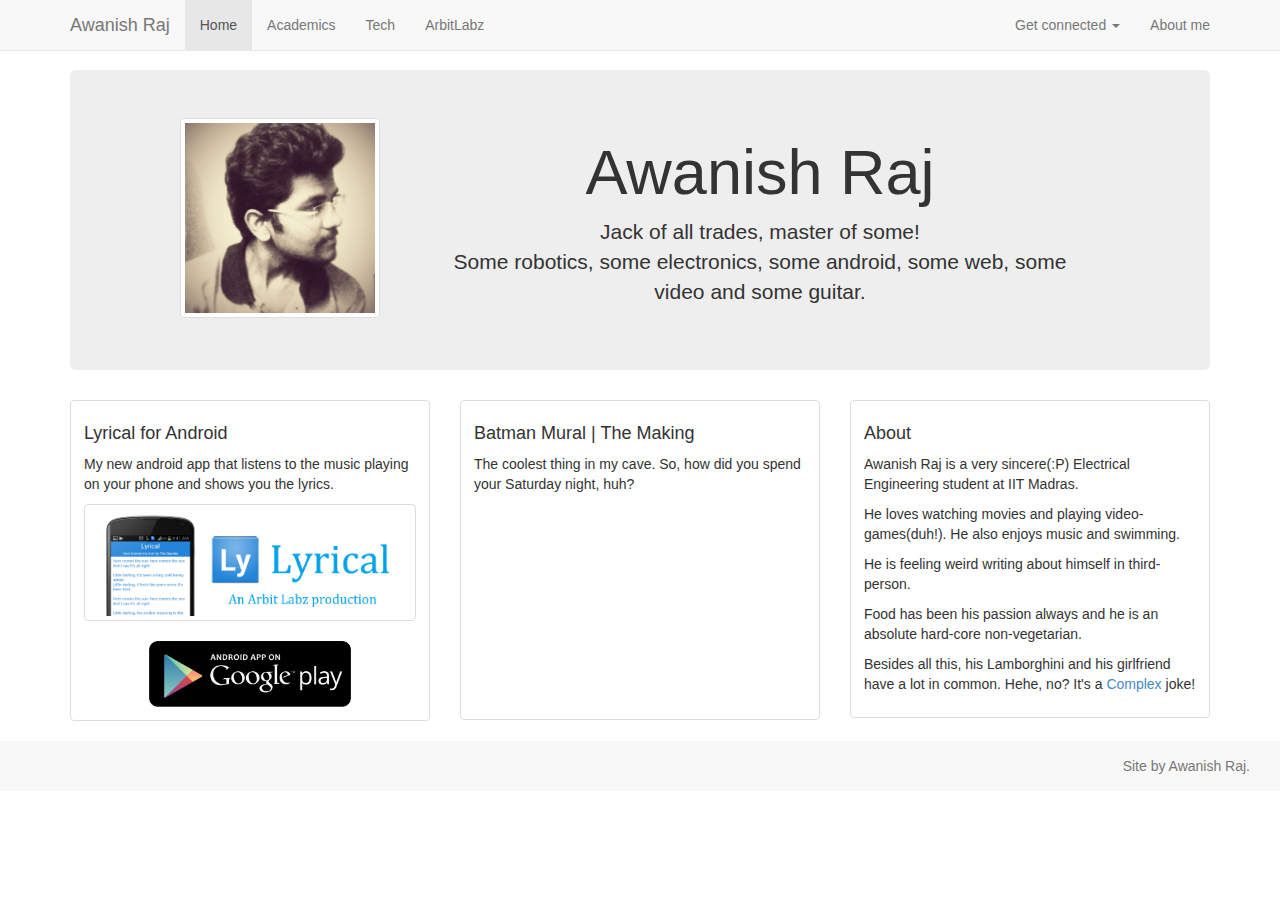
<file: index.html>
<!DOCTYPE html>
<html>
	<head>
		<title>Awanish Raj</title>
		<meta name="viewport" content="width=device-width, initial-scale=1">
		<link href = "css/bootstrap.min.css" rel = "stylesheet">
		<link href = "css/styles.css" rel = "stylesheet">
		<link href="//maxcdn.bootstrapcdn.com/font-awesome/4.2.0/css/font-awesome.min.css" rel="stylesheet">
		<link rel="icon" href="/gpdp.ico" type="image/x-icon">
	</head>
	
	<body>
	  
	<nav class="navbar navbar-default navbar-fixed-top" role="navigation">
	  <div class="container">
		<!-- Brand and toggle get grouped for better mobile display -->
		<div class="navbar-header">
		  <button type="button" class="navbar-toggle collapsed" data-toggle="collapse" data-target="#bs-example-navbar-collapse-1">
			<span class="sr-only">Toggle navigation</span>
			<span class="icon-bar"></span>
			<span class="icon-bar"></span>
			<span class="icon-bar"></span>
		  </button>
		  <a class="navbar-brand" href="/index.html">Awanish Raj</a>
		</div>

		<!-- Collect the nav links, forms, and other content for toggling -->
		<div class="collapse navbar-collapse" id="bs-example-navbar-collapse-1">
		  <ul class="nav navbar-nav">
			<li class="active"><a href="/index.html">Home</a></li>
			<li><a href="/acads.html">Academics</a></li>
			<li><a href="/tech.html">Tech</a></li>
			<li><a href="https://play.google.com/store/apps/developer?id=Arbit%20Labz&hl=en" target="_blank">ArbitLabz</a></li>
			
		  </ul>
		  
		  <ul class="nav navbar-nav navbar-right">
			
			<li class="dropdown">
			
			  <a href="#" class="dropdown-toggle" data-toggle="dropdown">Get connected <span class="caret"></span></a>
			  <ul class="dropdown-menu" role="menu">
				<li><a href="http://www.facebook.com/awanishiitm" target="_blank"><i class="fa fa-facebook-square"></i> Facebook</a></li>
				<li><a href="https://plus.google.com/+AwanishRaj" target="_blank"><i class="fa fa-google-plus-square"></i> Google+</a></li>
				<li><a href="http://www.youtube.com/user/RajAwanish" target="_blank"><i class="fa fa-youtube-square"></i> Youtube</a></li>
				<li><a href="https://in.linkedin.com/in/awanishraj" target="_blank"><i class="fa fa-linkedin-square"></i> Linkedin</a></li>
			  </ul>
			</li>
			<li><a href="/aboutme.html" >About me</a></li>
		  </ul>
		</div><!-- /.navbar-collapse -->
	  </div><!-- /.container-fluid -->
	</nav>
		
		<div class="container">
			<div class="jumbotron text-center" >
			<div class="container" >
			<div class="row-fluid" >
			<div class="container" >
			<div class="col-lg-3 col-md-3 hidden-xs">
					<img width="200px" src="/img/ppic3.jpg" class="img-thumbnail" alt="Responsive image">
			</div>
			<div class="col-lg-9 col-md-9 col-xs-12">
				<div class="container">
					<h1>Awanish Raj</h1>
					<p>Jack of all trades, master of some! <br>Some robotics, some electronics, some android, some web, some video and some guitar.</p>
				</div>
			</div>
			
			</div>
			</div>
			</div>
			</div>
		</div>
		
		<!---
		<div class="container">
			<div class="jumbotron text-center" >
			<div class="container" >
			
					<img width="200px" src="/img/ppic3.jpg" class="img-thumbnail" alt="Responsive image">
					<p><br/>Jack of all trades, master of some! <br>Some robotics, some electronics, some android, some web, some video and some guitar.</p>
			</div>
			</div>
		</div>--->
		
		<div class="container">
			<div class="row">
				<div class="col-md-4">
				<div class="thumbnail">
					<div class="caption">
					<h4>Lyrical for Android</h4>
					<p>My new android app that listens to the music playing on your phone and shows you the lyrics.<br/></p>
					<a href="https://play.google.com/store/apps/details?id=com.arbitlabz.lyrical">
					<img width="100%" src="/img/dev_lyri.png" class="img-thumbnail" alt="Responsive image">
					</a>
					<br/>
					
					<div class="text-center">
					
					<a href="https://play.google.com/store/apps/details?id=com.arbitlabz.lyrical">
						<img  width="61%" alt="Android app on Google Play" src="/img/lyrical_banner.png"/>
					</a>	
					</div>
					</div>
					
				</div>
				</div>
				
				
				<div class="col-md-4">
				<div class="thumbnail">
					<div class="caption">
					<h4>Batman Mural | The Making</h4>
				
					<p>The coolest thing in my cave. So, how did you spend your Saturday night, huh?</p>	
					
					
				<div class="video-container">
				<iframe src="http://www.youtube.com/embed/ieNxxMR93XU?autoplay=0&origin=http://awanishraj.github.io" frameborder="0" width="560" height="315"></iframe>
				</div>
				</div>
				<!---<div padding-top="10dp" class="embed-responsive embed-responsive-16by9">
  <iframe class="embed-responsive-item" src="http://www.youtube.com/embed/ieNxxMR93XU?autoplay=0"></iframe>
</div>--->
				</div>
				</div>
				
	
				<div class="col-md-4">
				<div class="thumbnail">
					<div class="caption">
					<h4>About</h4>
					<p>Awanish Raj is a very sincere(:P) Electrical Engineering student at IIT Madras.
					</p>
					<p>He loves watching movies and playing video-games(duh!). 
	He also enjoys music and swimming.</p>
	<p>He is feeling weird writing about himself in third-person.</p><p> Food has been his passion always and he
	is an absolute hard-core non-vegetarian. </p><p>Besides all this,
 his Lamborghini and his girlfriend have a lot in common. Hehe, no? 
	It's a <a href="http://en.wikipedia.org/wiki/Imaginary_number" target="_blank">Complex</a> joke!</p>
	
				
					</div>
				</div>
				</div>
				
			</div>
			
		</div>
		
		<div class="navbar-default">
			<div class="container-fluid">
				<p class="navbar-text pull-right">Site by Awanish Raj.</p>
			</div>
		</div>
		
		<div class ="modal fade" id="contact" role="dialog">
			<div class="modal-dialog">
				<div class="modal-content">
					<div class="form-horizontal">
						<div class="modal-header">
							<p>Contact Awanish Raj</p>
						</div>
						<div class="modal-body">
							<div class="form-group">
								<label for = "contact-name" class="col-lg-2 control-label">Name</label>
								<div class="col-lg-10">
									<input type="text" class="form-control" id="contact-name" placeholder="Full name">
									
								</div>
							</div>
							<div class="form-group">
								<label for = "contact-email" class="col-lg-2 control-label">E-mail</label>
								<div class="col-lg-10">
									<input type="email" class="form-control" id="contact-email" placeholder="you@example.com">
									
								</div>
							</div>
							<div class="form-group">
								<label for = "contact-msg" class="col-lg-2 control-label">Message</label>
								<div class="col-lg-10">
									<textarea class="form-control" rows="8"></textarea>
									
								</div>
							</div>
						</div>
					</div>
					<div class="modal-footer">
						<a class="btn btn-default" data-dismiss="modal">Close</a>
						<button class="btn btn-primary" type="Submit">Submit</button>
					</div>
				</div>
			</div>
		</div>
		
		<script src="http://ajax.googleapis.com/ajax/libs/jquery/1.11.1/jquery.min.js"></script>
		<script src="js/bootstrap.js"></script>
		<script>
  (function(i,s,o,g,r,a,m){i['GoogleAnalyticsObject']=r;i[r]=i[r]||function(){
  (i[r].q=i[r].q||[]).push(arguments)},i[r].l=1*new Date();a=s.createElement(o),
  m=s.getElementsByTagName(o)[0];a.async=1;a.src=g;m.parentNode.insertBefore(a,m)
  })(window,document,'script','//www.google-analytics.com/analytics.js','ga');

  ga('create', 'UA-55800804-1', 'auto');
  ga('send', 'pageview');

</script>
	</body>



</html>
</file>
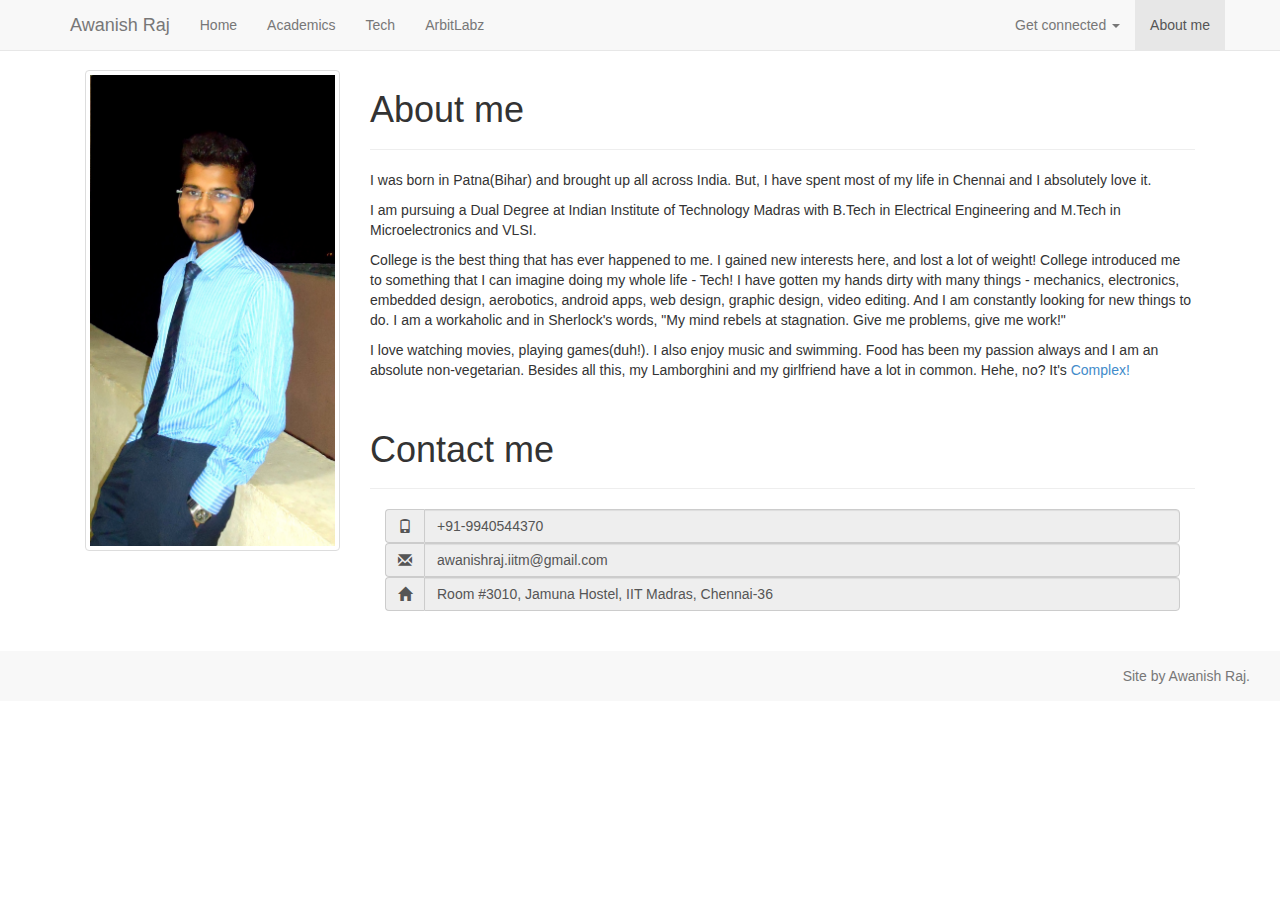
<file: aboutme.html>
<!DOCTYPE html>
<html>
	<head>
		<title>About me | Awanish Raj</title>
		
		<link rel="icon" href="/gpdp.ico" type="image/x-icon">
		<meta name="viewport" content="width=device-width, initial-scale=1">
		
		
		<link href = "css/bootstrap.min.css" rel = "stylesheet">
		<link href = "css/styles.css" rel = "stylesheet">
		<link href="//maxcdn.bootstrapcdn.com/font-awesome/4.2.0/css/font-awesome.min.css" rel="stylesheet">
		
	</head>
	<body>
	  
	<nav class="navbar navbar-default navbar-fixed-top" role="navigation">
	  <div class="container">
		<!-- Brand and toggle get grouped for better mobile display -->
		<div class="navbar-header">
		  <button type="button" class="navbar-toggle collapsed" data-toggle="collapse" data-target="#bs-example-navbar-collapse-1">
			<span class="sr-only">Toggle navigation</span>
			<span class="icon-bar"></span>
			<span class="icon-bar"></span>
			<span class="icon-bar"></span>
		  </button>
		  <a class="navbar-brand" href="/index.html">Awanish Raj</a>
		</div>

		<!-- Collect the nav links, forms, and other content for toggling -->
		<div class="collapse navbar-collapse" id="bs-example-navbar-collapse-1">
		  <ul class="nav navbar-nav">
			<li><a href="/index.html">Home</a></li>
			<li><a href="/acads.html">Academics</a></li>
			<li><a href="/tech.html">Tech</a></li>
			<li><a href="https://play.google.com/store/apps/developer?id=Arbit%20Labz&hl=en" target="_blank">ArbitLabz</a></li>
			
		  </ul>
		  
		  <ul class="nav navbar-nav navbar-right">
			
			<li class="dropdown">
			
			  <a href="#" class="dropdown-toggle" data-toggle="dropdown">Get connected <span class="caret"></span></a>
			  <ul class="dropdown-menu" role="menu">
				<li><a href="http://www.facebook.com/awanishiitm" target="_blank"><i class="fa fa-facebook-square"></i> Facebook</a></li>
				<li><a href="https://plus.google.com/+AwanishRaj" target="_blank"><i class="fa fa-google-plus-square"></i> Google+</a></li>
				<li><a href="http://www.youtube.com/user/RajAwanish" target="_blank"><i class="fa fa-youtube-square"></i> Youtube</a></li>
				<li><a href="https://in.linkedin.com/in/awanishraj" target="_blank"><i class="fa fa-linkedin-square"></i> Linkedin</a></li>
			  </ul>
			</li>
			<li class="active"><a href="/aboutme.html" >About me</a></li>
		  </ul>
		</div><!-- /.navbar-collapse -->
	  </div><!-- /.container-fluid -->
	</nav>
		
	<div class="container">
	
	<div class="row-fluid">
	<div class="col-lg-3 col-md-4 col-xs-4">
	
		<a href="#" class="thumbnail">
		<img width="100%" src="/img/ppic.jpg"></img>
		</a>
	</div>
	
	<div class="col-lg-9 col-md-8 col-xs-8">
	<div class="page-header">
		<h1>About me</h1>
	</div>
	<p>I was born in Patna(Bihar) and brought up all across India. But, I have spent most of my 
	life in Chennai and I absolutely love it.
	</p>
	<p>I am pursuing a Dual Degree at Indian Institute of Technology 
	Madras with B.Tech in Electrical Engineering and M.Tech in 
	Microelectronics and VLSI.</p>
	<p>College is the best thing that has ever happened to me. I 
	gained new interests here, and lost a lot of weight! College 
	introduced me to something that I can imagine doing my 
	whole life - Tech! I have gotten my hands dirty 
	with many things - mechanics, electronics, embedded design, 
	aerobotics, android apps, web design, graphic design, video 
	editing. And I am constantly 
	looking for new things to do. I am a workaholic and in Sherlock's
	words, "My mind rebels at stagnation. Give me 
	problems, give me work!"</p>
	
	<p>I love watching movies, playing games(duh!). 
	I also enjoy music and swimming. Food has been my passion always and I
	am an absolute non-vegetarian. Besides all this, my Lamborghini and my girlfriend have a lot in common. Hehe, no? 
	It's <a href="http://en.wikipedia.org/wiki/Imaginary_number" target="_blank">Complex!</a></p>
	
	<br/>
	<div class="page-header">
		<h1>Contact me</h1>
	</div>
	<div class="container-fluid">
		<div class="input-group">
                  <span class="input-group-addon"><span class="glyphicon glyphicon-phone"></span></span>
                  <input class="form-control" type="text" value="+91-9940544370" readonly="disabled">
                </div>
		<div class="input-group">
                  <span class="input-group-addon"><span class="glyphicon glyphicon-envelope"></span></span>
                  <input class="form-control" type="text" value="awanishraj.iitm@gmail.com" readonly="disabled">
        </div>
		<div class="input-group">
                  <span class="input-group-addon"><span class="glyphicon glyphicon-home"></span></span>
                  <input class="form-control" type="text" value="Room #3010, Jamuna Hostel, IIT Madras, Chennai-36" readonly="disabled">
        </div>
	</div>

	</div>
	</div>
	</div>

	<br/><br/>
	<div class="navbar-default">
		<div class="container-fluid">
			<p class="navbar-text pull-right">Site by Awanish Raj.</p>
		</div>
	</div>
		
	<script src="http://ajax.googleapis.com/ajax/libs/jquery/1.11.1/jquery.min.js"></script>
	<script src="js/bootstrap.js"></script>
	</body>



</html>
</file>
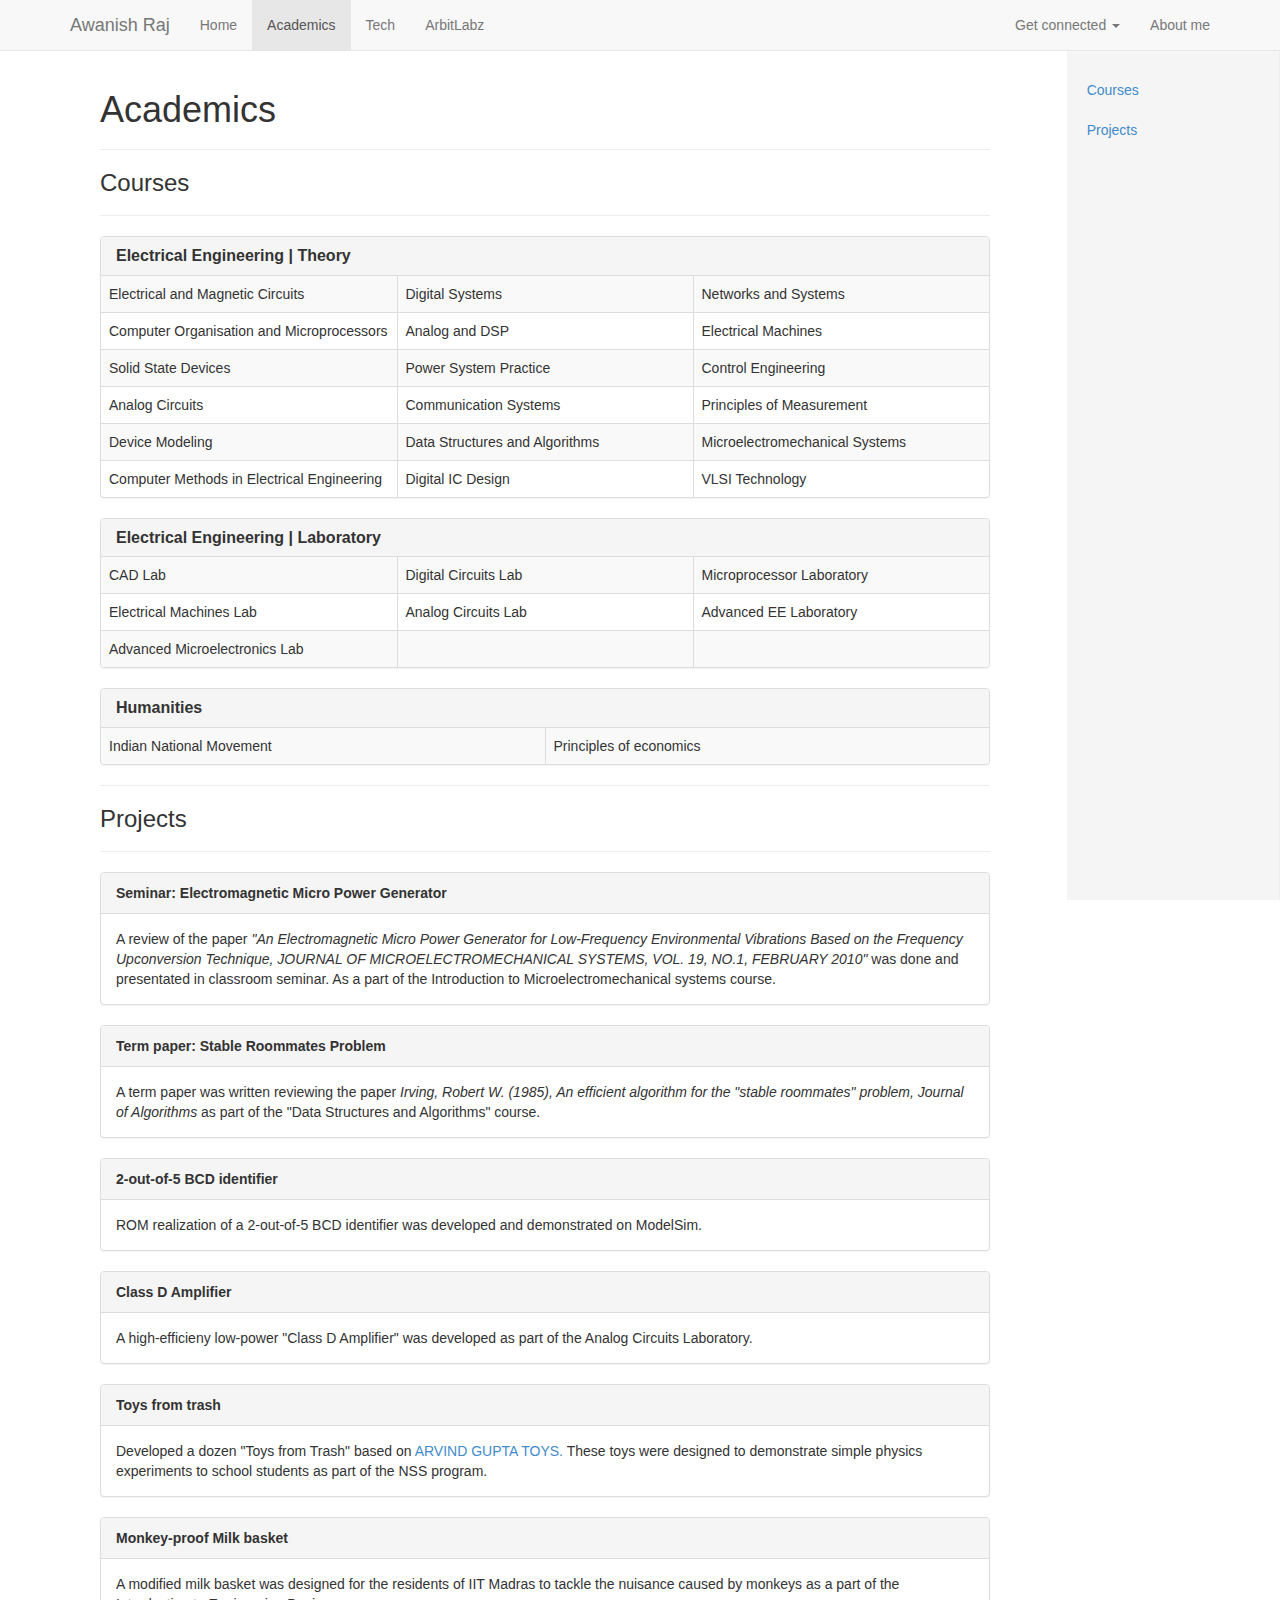
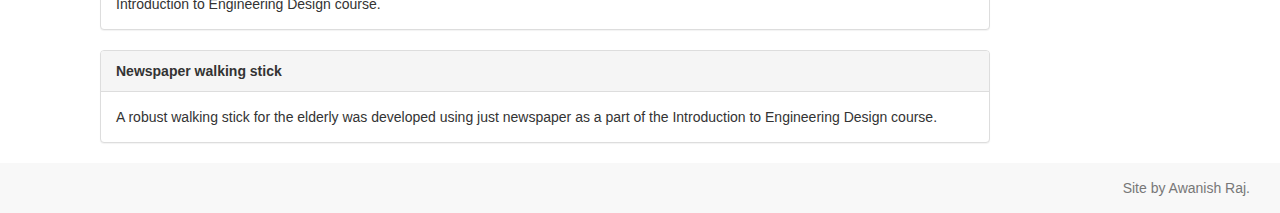
<file: acads.html>
<!DOCTYPE html>
<html>
	<head>
		<title>Academics | Awanish Raj</title>
		
		<link rel="icon" href="/gpdp.ico" type="image/x-icon">
		<meta name="viewport" content="width=device-width, initial-scale=1">
		<link href = "css/bootstrap.min.css" rel = "stylesheet">
		<link href = "css/styles.css" rel = "stylesheet">
		<link href="//maxcdn.bootstrapcdn.com/font-awesome/4.2.0/css/font-awesome.min.css" rel="stylesheet">
		
	</head>
	<body data-spy="scroll" data-target="#nav-exam">
	  
	<nav class="navbar navbar-default navbar-fixed-top" role="navigation">
	  <div class="container">
		<!-- Brand and toggle get grouped for better mobile display -->
		<div class="navbar-header">
		  <button type="button" class="navbar-toggle collapsed" data-toggle="collapse" data-target="#bs-example-navbar-collapse-1">
			<span class="sr-only">Toggle navigation</span>
			<span class="icon-bar"></span>
			<span class="icon-bar"></span>
			<span class="icon-bar"></span>
		  </button>
		  <a class="navbar-brand" href="/index.html">Awanish Raj</a>
		</div>

		<!-- Collect the nav links, forms, and other content for toggling -->
		<div class="collapse navbar-collapse" id="bs-example-navbar-collapse-1">
		  <ul class="nav navbar-nav">
			<li><a href="/index.html">Home</a></li>
			<li class="active"><a href="/acads.html">Academics</a></li>
			<li><a href="/tech.html">Tech</a></li>
			<li><a href="https://play.google.com/store/apps/developer?id=Arbit%20Labz&hl=en" target="_blank">ArbitLabz</a></li>
			
		  </ul>
		  
		  <ul class="nav navbar-nav navbar-right">
			
			<li class="dropdown">
			
			  <a href="#" class="dropdown-toggle" data-toggle="dropdown">Get connected <span class="caret"></span></a>
			  <ul class="dropdown-menu" role="menu">
				<li><a href="http://www.facebook.com/awanishiitm" target="_blank"><i class="fa fa-facebook-square"></i> Facebook</a></li>
				<li><a href="https://plus.google.com/+AwanishRaj" target="_blank"><i class="fa fa-google-plus-square"></i> Google+</a></li>
				<li><a href="http://www.youtube.com/user/RajAwanish" target="_blank"><i class="fa fa-youtube-square"></i> Youtube</a></li>
				<li><a href="https://in.linkedin.com/in/awanishraj" target="_blank"><i class="fa fa-linkedin-square"></i> Linkedin</a></li>
			  </ul>
			</li>
			<li><a href="/aboutme.html" >About me</a></li>
		  </ul>
		</div><!-- /.navbar-collapse -->
	  </div><!-- /.container-fluid -->
	</nav>
		

    
	
	<div class="container">
	<div class="row-fluid">
	<div class="col-lg-10 col-md-10">
	
	<div class="container-fluid">
	
		<div class="page-header">
			<h1 id="courses" >Academics</h1>
		</div>
		
		<div class="page-header">
			<h3 >Courses</h3>
		</div>
		<div class="panel panel-default">
			<div class="panel-heading">
				<h5 class="panel-title"><b>Electrical Engineering | Theory</b></h5>
			</div>
			<table class="table table-striped table-bordered" style="width:100%">
			  
			  <tbody>
			  <tr>
				<td>Electrical and Magnetic Circuits</td>
				<td>Digital Systems</td> 
				<td>Networks and Systems</td>
			  </tr>
			  <tr>
				<td>Computer Organisation and Microprocessors</td>
				<td>Analog and DSP</td> 
				<td>Electrical Machines</td>
			  </tr>
			  <tr>
				<td>Solid State Devices</td>
				<td>Power System Practice</td> 
				<td>Control Engineering</td>
			  </tr>
			  <tr>
				<td>Analog Circuits</td>
				<td>Communication Systems</td> 
				<td>Principles of Measurement</td>
			  </tr>
			  <tr>
				<td>Device Modeling</td>
				<td>Data Structures and Algorithms</td> 
				<td>Microelectromechanical Systems</td>
			  </tr>
			  <tr>
				<td>Computer Methods in Electrical Engineering</td>
				<td>Digital IC Design</td> 
				<td>VLSI Technology</td>
			  </tr>
			  </tbody>
			</table>
		</div>
		
		<div class="panel panel-default">
			<div class="panel-heading">
				<h5 class="panel-title"><b>Electrical Engineering | Laboratory</b></h5>
			</div>
			<table class="table table-striped table-bordered">

			  <tbody>
			  <tr>
				<td>CAD Lab</td>
				<td>Digital Circuits Lab</td> 
				<td>Microprocessor Laboratory</td>
			  </tr>
			  <tr>
				<td>Electrical Machines Lab</td>
				<td>Analog Circuits Lab</td> 
				<td>Advanced EE Laboratory</td>
			  </tr>
			  <tr>
				<td>Advanced Microelectronics Lab</td>
				<td></td>
				<td></td>
			  </tr>
			  
			  </tbody>
			</table>
		
	
	
	</div>

		<div class="panel panel-default">
			<div class="panel-heading">
				<h5  id="eehums" class="panel-title"><b>Humanities</b></h5>
			</div>
			<table  id="projects" class="table table-striped table-bordered">			  <tbody>
			  <tr>
				<td>Indian National Movement</td>
				<td>Principles of economics</td>
			  </tr>
			  </tbody>
			</table>
		</div>
		
		<div  class="page-header">
			<hr></hr>
			<h3 >Projects</h3>
		</div>
		
		<div class="panel panel-default">
			<div class="panel-heading"><b>Seminar: Electromagnetic Micro Power Generator</b></div>
			<div class="panel-body">
			A review of the paper <i>"An Electromagnetic Micro Power Generator for Low-Frequency 
			Environmental Vibrations Based on the Frequency Upconversion 
			Technique, JOURNAL OF MICROELECTROMECHANICAL SYSTEMS, VOL. 19, NO.1, FEBRUARY 2010"</i>
			was done and presentated in classroom seminar. As a part of the 
			Introduction to Microelectromechanical systems course.

			</div>
		</div>
		
		<div class="panel panel-default">
			<div class="panel-heading"><b>Term paper: Stable Roommates Problem</b></div>
			<div class="panel-body">
			A term paper was written reviewing the paper
			<i>Irving, Robert W. (1985), An efficient algorithm for 
			the "stable roommates" problem, Journal of Algorithms</i>
			as part of the "Data Structures and Algorithms" course.
			</div>
		</div>
		
		<div class="panel panel-default">
			<div class="panel-heading"><b>2-out-of-5 BCD identifier</b></div>
			<div class="panel-body">
			ROM realization of a 2-out-of-5 BCD identifier was developed 
			and demonstrated on ModelSim.
			</div>
		</div>
		
		<div class="panel panel-default">
			<div class="panel-heading"><b>Class D Amplifier</b></div>
			<div class="panel-body">
			A high-efficieny low-power "Class D Amplifier" was developed as part 
			of the Analog Circuits Laboratory.
			</div>
		</div>
		<div class="panel panel-default">
			<div class="panel-heading"><b>Toys from trash</b></div>
			<div class="panel-body">
			Developed a dozen "Toys from Trash" based on <a href="http://www.arvindguptatoys.com/toys.html" target="_blank">
			ARVIND GUPTA TOYS.</a>
			These toys were designed to demonstrate simple physics experiments 
			to school students as part of the NSS program.
			</div>
		</div>
		<div class="panel panel-default">
			<div class="panel-heading"><b>Monkey-proof Milk basket</b></div>
			<div class="panel-body">
			A modified milk basket was designed for the residents of IIT Madras
			 to tackle the nuisance caused by monkeys as a part of the
			 Introduction to Engineering Design course.
			</div>
		</div>
		<div class="panel panel-default">
			<div class="panel-heading"><b>Newspaper walking stick</b></div>
			<div class="panel-body">
			A robust walking stick for the elderly was developed using just newspaper
			as a part of the
			 Introduction to Engineering Design course.
			</div>
		</div>
		
		
		

		
		</div>
	</div>
	<nav class="col-lg-2 col-md-2 sidebar" id="nav-exam" class="visible-desktop">
	
	<!--<div class="well bs-sidebar affix" id="sidebar">-->
		<ul class="nav nav-sidebar" id="sidebar2" >
					<li><a href="#courses">Courses</a>
					</li>
					<li><a href="#projects">Projects</a></li>
              	</ul>

	<!--</div>-->
	

	</nav>
	</div>
	</div>
	<div class="navbar-default">
		<div class="container-fluid">
			<p class="navbar-text pull-right">Site by Awanish Raj.</p>
		</div>
	</div>
		
	<script src="http://ajax.googleapis.com/ajax/libs/jquery/1.11.1/jquery.min.js"></script>
	<script src="js/bootstrap.js"></script>
	
	</body>



</html>
</file>
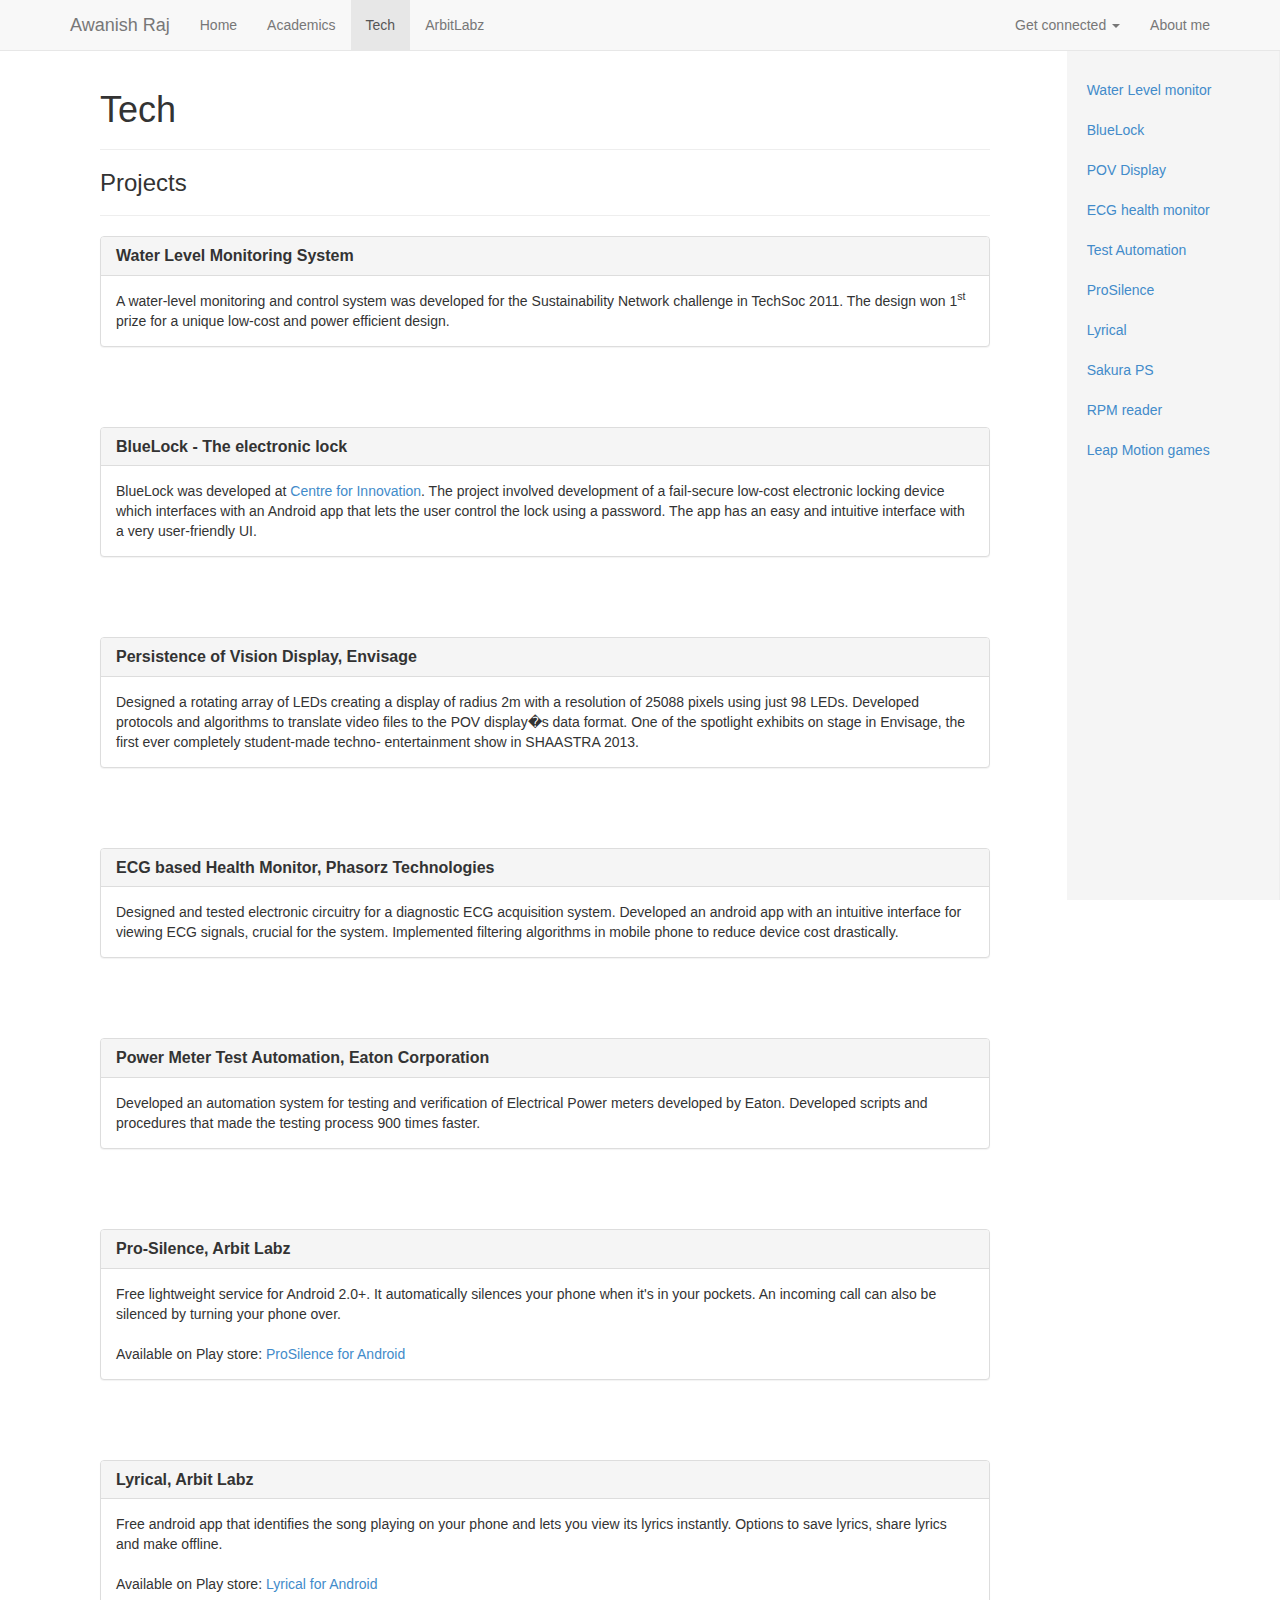
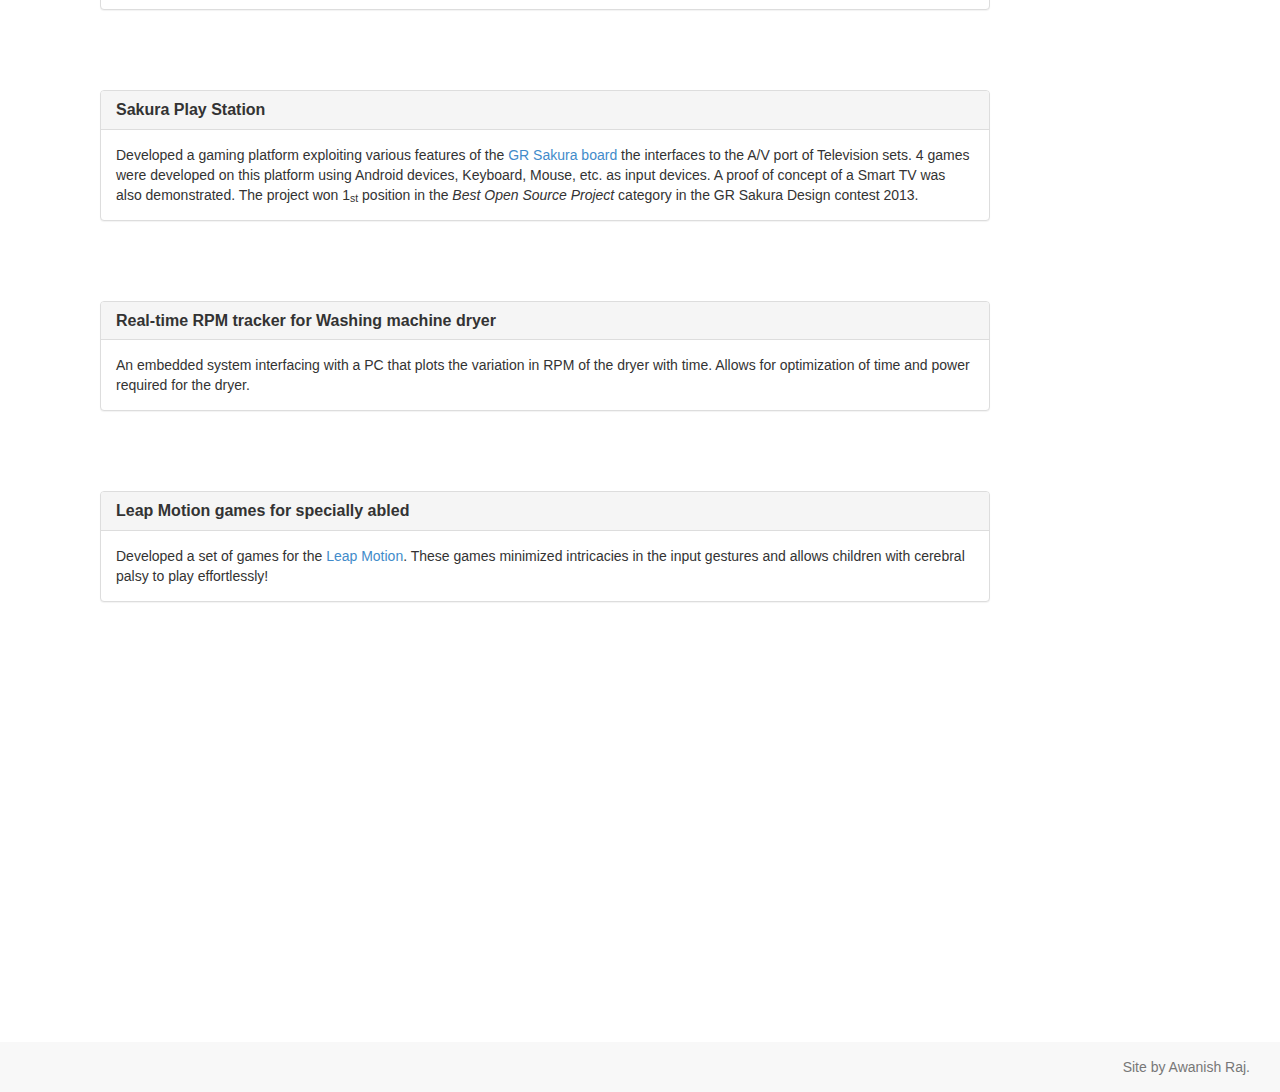
<file: tech.html>
<!DOCTYPE html>
<html>
	<head>
		<title>Tech | Awanish Raj</title>
		
		<link rel="icon" href="/gpdp.ico" type="image/x-icon">
		<meta name="viewport" content="width=device-width, initial-scale=1">
		<link href = "css/bootstrap.min.css" rel = "stylesheet">
		<link href = "css/styles.css" rel = "stylesheet">
		<link href="//maxcdn.bootstrapcdn.com/font-awesome/4.2.0/css/font-awesome.min.css" rel="stylesheet">
		
	</head>
	<body data-spy="scroll" data-target="#nav-exam">
	  
	<nav class="navbar navbar-default navbar-fixed-top" role="navigation">
	  <div class="container">
		<!-- Brand and toggle get grouped for better mobile display -->
		<div class="navbar-header">
		  <button type="button" class="navbar-toggle collapsed" data-toggle="collapse" data-target="#bs-example-navbar-collapse-1">
			<span class="sr-only">Toggle navigation</span>
			<span class="icon-bar"></span>
			<span class="icon-bar"></span>
			<span class="icon-bar"></span>
		  </button>
		  <a class="navbar-brand" href="/index.html">Awanish Raj</a>
		</div>

		<!-- Collect the nav links, forms, and other content for toggling -->
		<div class="collapse navbar-collapse" id="bs-example-navbar-collapse-1">
		  <ul class="nav navbar-nav">
			<li><a href="/index.html">Home</a></li>
			<li ><a href="/acads.html">Academics</a></li>
			<li class="active"><a href="/tech.html">Tech</a></li>
			<li><a href="https://play.google.com/store/apps/developer?id=Arbit%20Labz&hl=en" target="_blank">ArbitLabz</a></li>
			
		  </ul>
		  
		  <ul class="nav navbar-nav navbar-right">
			
			<li class="dropdown">
			
			  <a href="#" class="dropdown-toggle" data-toggle="dropdown">Get connected <span class="caret"></span></a>
			  <ul class="dropdown-menu" role="menu">
				<li><a href="http://www.facebook.com/awanishiitm" target="_blank"><i class="fa fa-facebook-square"></i> Facebook</a></li>
				<li><a href="https://plus.google.com/+AwanishRaj" target="_blank"><i class="fa fa-google-plus-square"></i> Google+</a></li>
				<li><a href="http://www.youtube.com/user/RajAwanish" target="_blank"><i class="fa fa-youtube-square"></i> Youtube</a></li>
				<li><a href="https://in.linkedin.com/in/awanishraj" target="_blank"><i class="fa fa-linkedin-square"></i> Linkedin</a></li>
			  </ul>
			</li>
			<li><a href="/aboutme.html" >About me</a></li>
		  </ul>
		</div><!-- /.navbar-collapse -->
	  </div><!-- /.container-fluid -->
	</nav>
		

    
	
	<div class="container">
	<div class="row-fluid">
	<div class="col-lg-10 col-md-10">
	
	<div class="container-fluid">
	
		<div class="page-header">
			<h1 >Tech</h1>
		</div>
		
		<div class="page-header">
			<h3 id="p1">Projects</h3>
		</div>
		<div  class="panel panel-default">
			<div class="panel-heading">
				<h5 class="panel-title"><b>Water Level Monitoring System</b></h5>
			</div>
			<div class="panel-body">
				A water-level monitoring and control system was developed 
				for the Sustainability Network challenge in TechSoc 2011. The design 
				won 1<sup>st</sup> prize for a unique low-cost and power efficient 
				design.
			</div>
			
		</div>
		<div id="p2"></div><br/><br/><br/>
		<div class="panel panel-default">
			<div class="panel-heading">
				<h5 class="panel-title"><b>BlueLock - The electronic lock</b></h5>
			</div>
			<div class="panel-body">
				BlueLock was developed at <a href="www.cfi-iitm.org">Centre for Innovation</a>. 
				The project involved development of a fail-secure low-cost electronic 
				locking device which interfaces with an Android app that lets the user
				 control the lock using a password. The app has an easy and intuitive 
				 interface with a very user-friendly UI.
			</div>
			
		</div>
		<div id="p3"></div><br/><br/><br/>
		
		<div class="panel panel-default">
			<div class="panel-heading">
				<h5 class="panel-title"><b>Persistence of Vision Display, Envisage</b></h5>
			</div>
			<div class="panel-body">
				Designed a rotating array of LEDs creating a display 
				of radius 2m with a resolution of 25088 pixels using 
				just 98 LEDs. Developed protocols and algorithms
				to translate video files to the POV display�s data format.
				One of the spotlight exhibits on stage in Envisage, 
				the first ever completely student-made techno-
				entertainment show in SHAASTRA 2013.
			</div>
			
		</div>
		<div id="p4"></div><br/><br/><br/>
		
		<div class="panel panel-default">
			<div class="panel-heading">
				<h5 class="panel-title"><b>ECG based Health Monitor, Phasorz Technologies</b></h5>
			</div>
			<div class="panel-body">
				Designed and tested electronic circuitry for a diagnostic
				ECG acquisition system. Developed an android app with an intuitive 
				interface for viewing ECG signals, crucial for the system. 
				Implemented filtering algorithms in mobile phone to reduce 
				device cost drastically.
			</div>
			
		</div>
		<div id="p5"></div><br/><br/><br/>
		
		<div class="panel panel-default">
			<div class="panel-heading">
				<h5 class="panel-title"><b>Power Meter Test Automation, Eaton Corporation</b></h5>
			</div>
			<div class="panel-body">
				Developed an automation system for testing and verification 
				of Electrical Power meters developed by Eaton. Developed 
				scripts and procedures that made the testing process 900 
				times faster.
			</div>
		</div>
		<div id="p6"></div><br/><br/><br/>
		
		<div class="panel panel-default">
			<div class="panel-heading">
				<h5 class="panel-title"><b>Pro-Silence, Arbit Labz</b></h5>
			</div>
			<div class="panel-body">
				Free lightweight service for Android 2.0+. It automatically 
				silences your phone when it's in your pockets. An incoming 
				call can also be silenced by turning your phone over.
				<br/>
				<br/>
				Available on Play store: <a href="https://play.google.com/store/apps/details?id=com.arbitlabz.prosilent">ProSilence for Android</a>
			
			</div>
		</div>
		<div id="p7"></div><br/><br/><br/>
		
		<div class="panel panel-default">
			<div class="panel-heading">
				<h5 class="panel-title"><b>Lyrical, Arbit Labz</b></h5>
			</div>
			<div class="panel-body">
				Free android app that identifies the song playing on your 
				phone and lets you view its lyrics instantly. Options 
				to save lyrics, share lyrics and make offline.
				<br/>
				<br/>
				Available on Play store: <a href="https://play.google.com/store/apps/details?id=com.arbitlabz.lyrical">Lyrical for Android</a>
			</div>
		</div>
		<div id="p8"></div><br/><br/><br/>
		
		<div class="panel panel-default">
			<div class="panel-heading">
				<h5 class="panel-title"><b>Sakura Play Station</b></h5>
			</div>
			<div class="panel-body">
				Developed a gaming platform exploiting various features of the
				<a href="http://sakuraboard.net/gr-sakura_en.html">GR Sakura board</a>
				the interfaces to the A/V port of Television sets. 4 games were 
				developed on this platform using Android devices, Keyboard, Mouse, etc.
				as input devices. A proof of concept of a Smart TV was also demonstrated.
				The project won 1<sub>st</sub> position in the <i>Best Open Source Project</i>
				category in the GR Sakura Design contest 2013.
			</div>
		</div>
		<div id="p9"></div><br/><br/><br/>
		
		<div class="panel panel-default">
			<div class="panel-heading">
				<h5 class="panel-title"><b>Real-time RPM tracker for Washing machine dryer</b></h5>
			</div>
			<div class="panel-body">
				An embedded system interfacing with a PC that plots the variation in 
				RPM of the dryer with time. Allows for optimization of time and power
				required for the dryer.
			</div>
		</div>
		<div id="p10"></div><br/><br/><br/>
		<div class="panel panel-default">
			<div class="panel-heading">
				<h5 class="panel-title"><b>Leap Motion games for specially abled</b></h5>
			</div>
			<div class="panel-body">
				Developed a set of games for the <a target="_blank" href="https://www.leapmotion.com/">Leap Motion</a>.
				These games minimized intricacies in the input gestures and allows children 
				with cerebral palsy to play effortlessly!
			</div>
		</div>
		<br/><br/><br/><br/><br/><br/><br/>
		<br/><br/><br/><br/><br/><br/><br/>
		<br/><br/><br/><br/><br/><br/><br/>
		</div>
	</div>
	
	<nav class="col-lg-2 col-md-2 sidebar" id="nav-exam" class="visible-desktop">
	
	<!--<div class="well bs-sidebar affix" id="sidebar">-->
		<ul class="nav nav-sidebar" id="sidebar2" >
					<li><a href="#p1">Water Level monitor</a></li>
					<li><a href="#p2">BlueLock</a></li>
					<li><a href="#p3">POV Display</a></li>
					<li><a href="#p4">ECG health monitor</a></li>
					<li><a href="#p5">Test Automation</a></li>
					<li><a href="#p6">ProSilence</a></li>
					<li><a href="#p7">Lyrical</a></li>
					<li><a href="#p8">Sakura PS</a></li>
					<li><a href="#p9">RPM reader</a></li>
					<li><a href="#p10">Leap Motion games</a></li>
              	</ul>

	<!--</div>-->
	

	</nav>
	</div>
	</div>
	<div class="navbar-default">
		<div class="container-fluid">
			<p class="navbar-text pull-right">Site by Awanish Raj.</p>
		</div>
	</div>
		
	<script src="http://ajax.googleapis.com/ajax/libs/jquery/1.11.1/jquery.min.js"></script>
	<script src="js/bootstrap.js"></script>
	
	</body>



</html>
</file>
<file: css/styles.css>
body {
	padding-top:70px;
}


				
.page-header {
	margin-top:10px;
	
}

@media (max-width: 768px) {
  .bs-sidebar.affix {
  visibility:hidden;
  }
}

@media (min-width: 768px) {
  .bs-sidebar.affix {
  
  
    width: 213px;
  }
}

@media (min-width: 1200px) {
  .bs-sidebar.affix {
  
  
    width: 263px;
  }
}

table {
    table-layout : fixed;
}

.navbar-default {
  max-height: auto;
}

.navbar-collapse.in {
	max-height:none;
}

.video-container {
    position: relative;
    padding-bottom: 60.9375%;
    padding-top: 0px; height: 0; overflow: hidden;
}
 
.video-container iframe,
.video-container object,
.video-container embed {
    position: absolute;
    top: 0;
    left: 0;
    width: 100%;
    height: 100%;
}


/*
 * Sidebar
 */

/* Hide for mobile, show later */
.sidebar {
  display: none;
}
@media (min-width: 860px) {
  .sidebar {
    position: fixed;
    top: 50px;
    bottom: 0;
    right: 0px;
    z-index: 1000;
    display: block;
    padding: 20px;
    overflow-x: hidden;
    overflow-y: auto; /* Scrollable contents if viewport is shorter than content. */
    background-color: #f5f5f5;
    border-right: 1px solid #eee;
  }
}

/* Sidebar navigation */
.nav-sidebar {
  margin-right: -21px; /* 20px padding + 1px border */
  margin-bottom: 20px;
  margin-left: -20px;
}
.nav-sidebar > li > a {
  padding-right: 20px;
  padding-left: 20px;
}
.nav-sidebar > li> ul > li >a {
  padding-right: 30px;
  padding-left: 30px;
}
.nav-sidebar > .active > a,
.nav-sidebar > .active > a:hover,
.nav-sidebar > .active > a:focus {
  color: #fff;
  background-color: #428bca;
}
/*
.nav-sidebar >li>ul .active > a,
.nav-sidebar >li>ul .active > a:hover,
.nav-sidebar >li>ul .active > a:focus {
  color: #fff;
  background-color: #648bca;
}
*/
/* hide inactive nested list */
/*.nav-sidebar >li>ul>li {
    display: none;           
}*/
/* show active nested list */
/*.nav-sidebar >.active >li>ul>li {
    display: block;           
}*/

/*@media (max-width: 980px) {

  body > .container {
    padding-top: 0;
  }
  .navbar-fixed-top {
    margin-bottom: 0;
  }

} /* END: @media (max-width: 980px) */
*/

.panel-body {
	padding-top:0;
}

.featureImg {
	margin-bottom:15px;
}


/* SOCIAL */
/*@font-face { font-family: 'JustVectorRegular'; font-weight: normal; font-style: normal;
    src: url('fonts/justvector/justvector-webfont.eot');
    src: url('fonts/justvector/justvector-webfont.eot?#iefix') format('eot'),
         url('fonts/justvector/justvector-webfont.woff') format('woff'),
         url('fonts/justvector/justvector-webfont.ttf') format('truetype'),
         url('fonts/justvector/justvector-webfont.svg#webfontmuk63VQd') format('svg');
}
.social { padding:0; margin:2em 0; list-style:none; text-align: center; }
.social li { display:inline-block; padding:0; margin-bottom: -3px; }
.social li a { display:block; float:left; margin: 0 .1em .2em 0; line-height:100%; text-align:center; font-family: 'JustVectorRegular'; font-size:32px; padding: 8px 8px 8px 10px; min-width:27px; max-height:28px; color:#444; border-radius: 4px; border: 1px solid #ddd; }


.social li a:hover { color:#fff !important; background-color:#000; border-color: #fff; }
.social li a.facebook:hover { background-color:#3c5fac; }
.social li a.twitter:hover { background-color:#5ec3df; }
.social li a.flickr:hover { background-color:#FF0084; }
.social li a.rss:hover { background-color:#ff9900; }
.social li a.dribble:hover { background-color:#EA4C89; }
.social li a.dribbble:hover { background-color:#EA4C89; }
.social li a.lastfm:hover { background-color:#D51007; }
.social li a.linkedin:hover { background-color:#2089b5; }
.social li a.vimeo:hover { background-color:#0dadd6; }
.social li a.google:hover { background-color:#c63d2d; }
.social li a.forrst:hover { background-color:#5b9a68; }
.social li a.skype:hover { background-color:#00aff0; }
.social li a.picassa:hover { background-color:#ffd34e; }
.social li a.youtube:hover { background-color:#c8312b; }
.social li a.pinterest:hover { background-color:#cb2027; }
.social li a.tumblr:hover { background-color: #2C4762; }
.social li a.behance:hover { background-color: #3878F6; }
.social li a.blogger:hover { background-color: #fc9947; }
.social li a.delicious:hover { background-color: #3274d1; }
.social li a.digg:hover { background-color: #205891; }
.social li a.friendfeed:hover { background-color: #2f72c4; }
.social li a.github:hover { background-color: #000; }
.social li a.wordpress:hover { background-color: #0083b3; }
.social li a.instagram:hover { background-color:#3f729b; }
.social li a.pinterest:before { content: "\f0d2"; }
.social li a.instagram:before { content: "\f083"; }
*/
/* columns of same height styles */
.container-xs-height {
    display:table;
    padding-left:0px;
    padding-right:0px;
}
.row-xs-height {
    display:table-row;
}
.col-xs-height {
    display:table-cell;
    float:none;
}
@media (min-width: 768px) {
    .container-sm-height {
        display:table;
        padding-left:0px;
        padding-right:0px;
    }
    .row-sm-height {
        display:table-row;
    }
    .col-sm-height {
        display:table-cell;
        float:none;
    }
}
@media (min-width: 992px) {
    .container-md-height {
        display:table;
        padding-left:0px;
        padding-right:0px;
    }
    .row-md-height {
        display:table-row;
    }
    .col-md-height {
        display:table-cell;
        float:none;
    }
}
@media (min-width: 1200px) {
    .container-lg-height {
        display:table;
        padding-left:0px;
        padding-right:0px;
    }
    .row-lg-height {
        display:table-row;
    }
    .col-lg-height {
        display:table-cell;
        float:none;
    }
}
.img-responsive {
    width: 100%;
}

/* vertical alignment styles */
.col-top {
    vertical-align:top;
}
.col-middle {
    vertical-align:middle;
}
.col-bottom {
    vertical-align:bottom;
}
</file>
